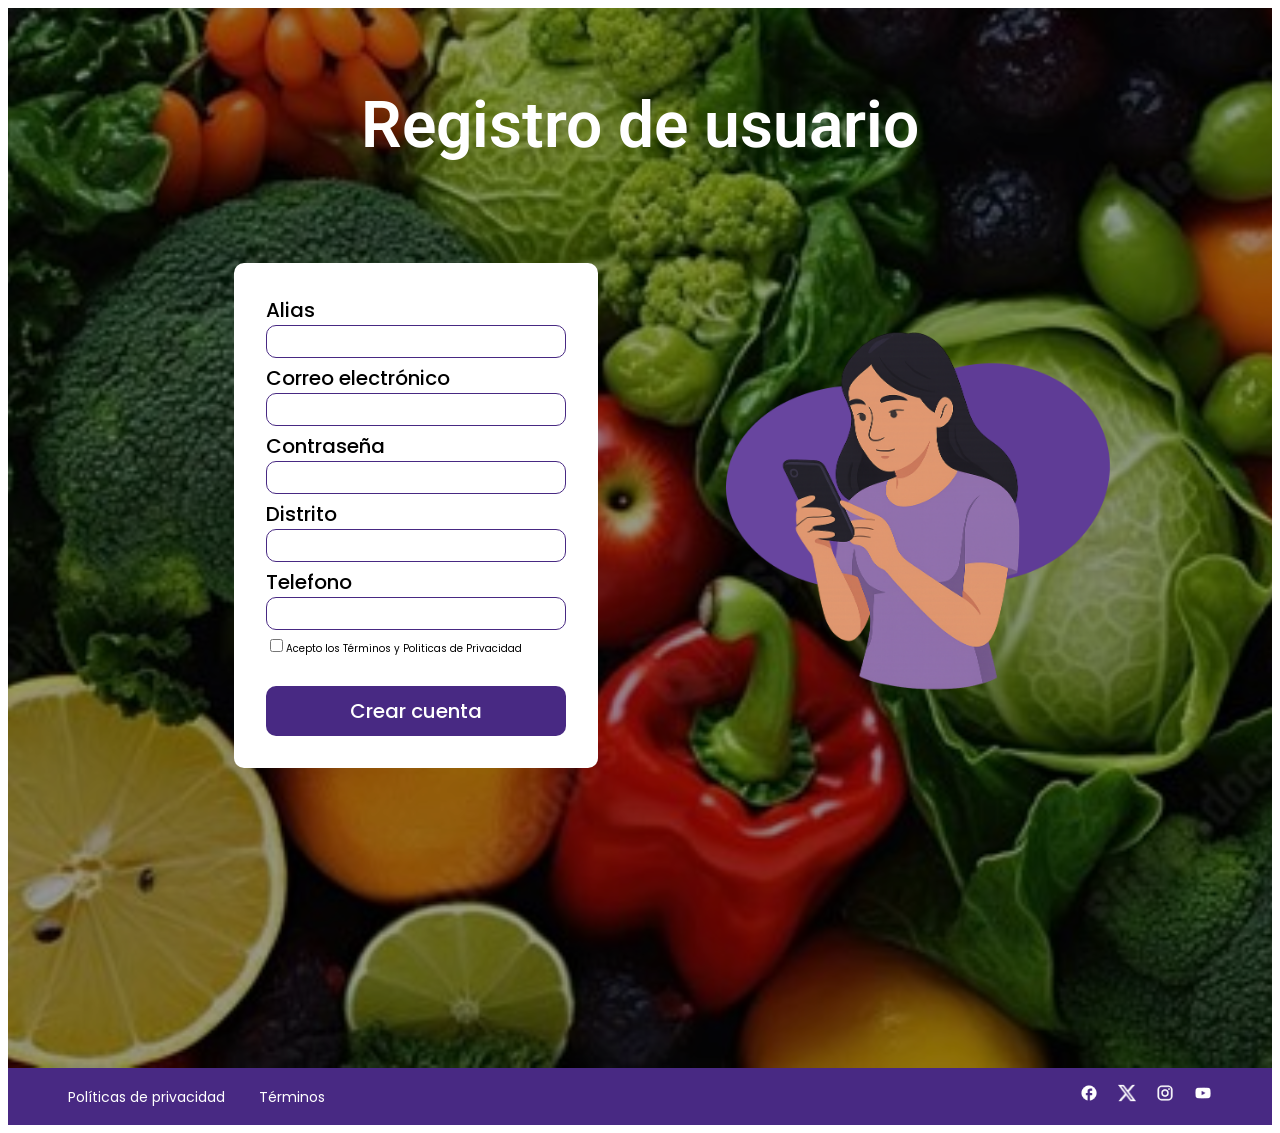
<file: Landing Page/registro/registroUsuario.html>
<!DOCTYPE html>
<html lang="es">
    <head>
        <meta charset="UTF-8">
        <meta name="viewport" content="width=device-width, initial-scale=1.0">
        <title>Ampara</title>
        <link
        href="https://fonts.googleapis.com/css2?family=Roboto:wght@400;700&family=Poppins:wght@400;500;600;700&display=swap"
        rel="stylesheet"
        />
        <link rel="stylesheet" href="styles.css" />
    </head>

        <section class="registro">
            <div class="div-registro">
                <div class="nombre-registro-usuario">Registro de usuario</div>
                <div class="form-imagen">
                    <div class="form">
                        <div class="titulo">
                            <label>Alias</label>
                            <input type="text" class="box">
                        </div>
                        <div class="titulo">
                            <label>Correo electrónico</label>
                            <input type="text" class="box">
                        </div>
                        <div class="titulo">
                            <label>Contraseña</label>
                            <input type="text" class="box">
                        </div>
                        <div class="titulo">
                            <label>Distrito</label>
                            <input type="text" class="box">
                        </div>
                        <div class="titulo">
                            <label>Telefono</label>
                            <input type="text" class="box">
                        </div>
                        <div class = "checkbox">
                            <label class="terminos">
                            <input type="checkbox"/>Acepto los Términos y Politicas de Privacidad</label>
                        </div>
                        <div class="btn">
                            <a href="usuario/index.html" class="btn-crearCuenta">Crear cuenta</a>
                        </div>

                    </div>
                    <div class="reg-img">
                        <img src="img/mujer-inicio.png" alt="imagen">
                    </div>
                </div>
            </div>
        </section>

        

        <footer class="footer">
        <div class="footer-links">
            <a href="politica/politica.html">Políticas de privacidad</a>
            <a href="terminos/terminos.html">Términos</a>
        </div>

        <div class="footer-redes">
            <a href="#"><img src="img/facebook.png" alt="facebook" /></a>
            <a href="#"><img src="img/twitter.png" alt="twitter" /></a>
            <a href="#"><img src="img/instagram.png" alt="instagram" /></a>
            <a href="#"><img src="img/youtube.png" alt="youTube" /></a>
        </div>
        </footer>

    </body>
</html>
</file>
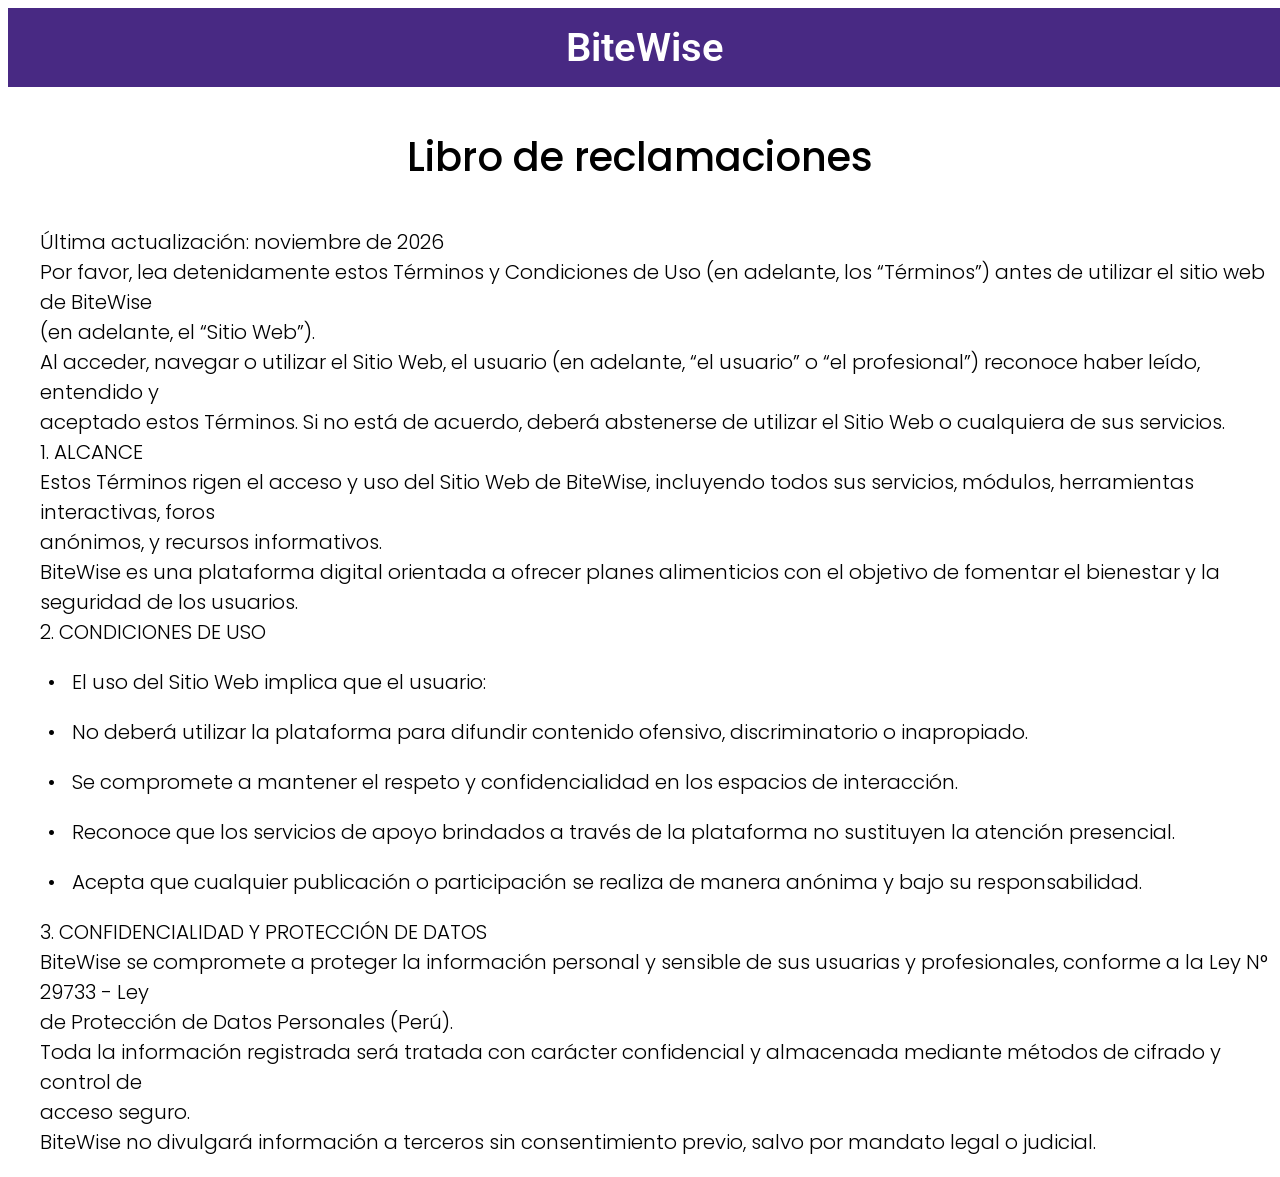
<file: Landing Page/registro/politica/politica.html>
<!DOCTYPE html>
<html lang="es">
  <head>
    <meta charset="UTF-8" />
    <meta name="viewport" content="width=device-width, initial-scale=1.0" />
    <title>BiteWise</title>
    <link
      href="https://fonts.googleapis.com/css2?family=Roboto:wght@400;700&family=Poppins:wght@400;500;600;700&display=swap"
      rel="stylesheet"
    />
    <link rel="stylesheet" href="styles.css" />
  </head>

  <body>
    <nav class="topheader">
      <a href="../registro.html" class="logo">BiteWise</a>
    </nav>

    <section class="seccion-politica">
      <div class = "politica-titulo">
        <p>
          Libro de reclamaciones
        </p>
      </div>
      <div class = "politica-texto">
        <p>
          Última actualización: noviembre de 2026<br>
          Por favor, lea detenidamente estos Términos y Condiciones de Uso (en adelante, los “Términos”) antes de utilizar el sitio web de BiteWise <br>
          (en adelante, el “Sitio Web”). <br>
          Al acceder, navegar o utilizar el Sitio Web, el usuario (en adelante, “el usuario” o “el profesional”) reconoce haber leído, entendido y <br>
          aceptado estos Términos. Si no está de acuerdo, deberá abstenerse de utilizar el Sitio Web o cualquiera de sus servicios.<br>
          1. ALCANCE<br>
          Estos Términos rigen el acceso y uso del Sitio Web de BiteWise, incluyendo todos sus servicios, módulos, herramientas interactivas, foros <br>
          anónimos, y recursos informativos. <br>
          BiteWise es una plataforma digital orientada a ofrecer planes alimenticios con el objetivo de fomentar el bienestar y la seguridad de los usuarios.<br>

          2. CONDICIONES DE USO<br>
        </p>
        <div class = "politica-texto-bullets">
          <p> El uso del Sitio Web implica que el usuario: </p>
          <p>No deberá utilizar la plataforma para difundir contenido ofensivo, discriminatorio o inapropiado.</p>
          <p>Se compromete a mantener el respeto y confidencialidad en los espacios de interacción.</p>
          <p>Reconoce que los servicios de apoyo brindados a través de la plataforma no sustituyen la atención presencial.</p>
          <p>Acepta que cualquier publicación o participación se realiza de manera anónima y bajo su responsabilidad.</p>
        </div>
        <div>
          <p>
            3. CONFIDENCIALIDAD Y PROTECCIÓN DE DATOS<br>
            BiteWise se compromete a proteger la información personal y sensible de sus usuarias y profesionales, conforme a la Ley N° 29733 - Ley <br>
            de Protección de Datos Personales (Perú).<br>
            Toda la información registrada será tratada con carácter confidencial y almacenada mediante métodos de cifrado y control de <br>
            acceso seguro.<br>
            BiteWise no divulgará información a terceros sin consentimiento previo, salvo por mandato legal o judicial.
          </p>
        </div>
      </div>
    </section>

  </body>
</html>
</file>
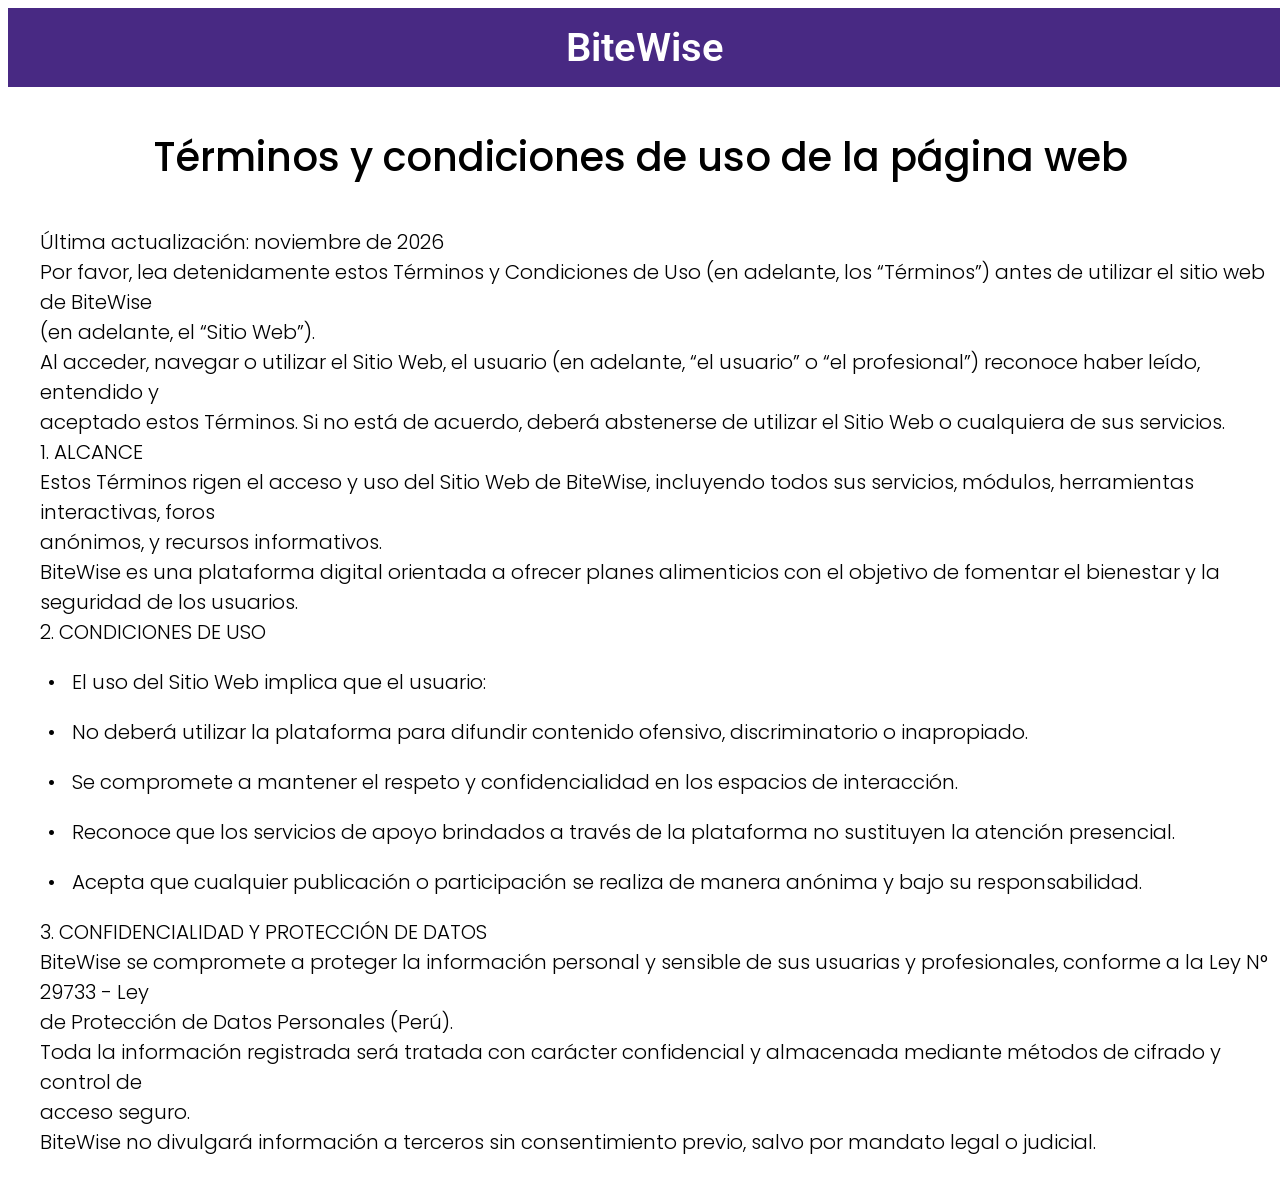
<file: Landing Page/registro/terminos/terminos.html>
<!DOCTYPE html>
<html lang="es">
  <head>
    <meta charset="UTF-8" />
    <meta name="viewport" content="width=device-width, initial-scale=1.0" />
    <title>BiteWise</title>
    <link
      href="https://fonts.googleapis.com/css2?family=Roboto:wght@400;700&family=Poppins:wght@400;500;600;700&display=swap"
      rel="stylesheet"
    />
    <link rel="stylesheet" href="styles.css" />
  </head>

  <body>
    <nav class="topheader">
      <a href="../registro.html" class="logo">BiteWise</a>
    </nav>

    <section class="seccion-terminos">
      <div class = "terminos-titulo">
        <p>
          Términos y condiciones de uso de la página web
        </p>
      </div>
      <div class = "terminos-texto">
        <p>
          Última actualización: noviembre de 2026<br>
          Por favor, lea detenidamente estos Términos y Condiciones de Uso (en adelante, los “Términos”) antes de utilizar el sitio web de BiteWise <br>
          (en adelante, el “Sitio Web”). <br>
          Al acceder, navegar o utilizar el Sitio Web, el usuario (en adelante, “el usuario” o “el profesional”) reconoce haber leído, entendido y <br>
          aceptado estos Términos. Si no está de acuerdo, deberá abstenerse de utilizar el Sitio Web o cualquiera de sus servicios.<br>
          1. ALCANCE<br>
          Estos Términos rigen el acceso y uso del Sitio Web de BiteWise, incluyendo todos sus servicios, módulos, herramientas interactivas, foros <br>
          anónimos, y recursos informativos. <br>
          BiteWise es una plataforma digital orientada a ofrecer planes alimenticios con el objetivo de fomentar el bienestar y la seguridad de los usuarios.<br>

          2. CONDICIONES DE USO<br>
        </p>
        <div class = "terminos-texto-bullets">
          <p> El uso del Sitio Web implica que el usuario: </p>
          <p>No deberá utilizar la plataforma para difundir contenido ofensivo, discriminatorio o inapropiado.</p>
          <p>Se compromete a mantener el respeto y confidencialidad en los espacios de interacción.</p>
          <p>Reconoce que los servicios de apoyo brindados a través de la plataforma no sustituyen la atención presencial.</p>
          <p>Acepta que cualquier publicación o participación se realiza de manera anónima y bajo su responsabilidad.</p>
        </div>
        <div>
          <p>
            3. CONFIDENCIALIDAD Y PROTECCIÓN DE DATOS<br>
            BiteWise se compromete a proteger la información personal y sensible de sus usuarias y profesionales, conforme a la Ley N° 29733 - Ley <br>
            de Protección de Datos Personales (Perú).<br>
            Toda la información registrada será tratada con carácter confidencial y almacenada mediante métodos de cifrado y control de <br>
            acceso seguro.<br>
            BiteWise no divulgará información a terceros sin consentimiento previo, salvo por mandato legal o judicial.
          </p>
        </div>
      </div>
    </section>

  </body>
</html>
</file>
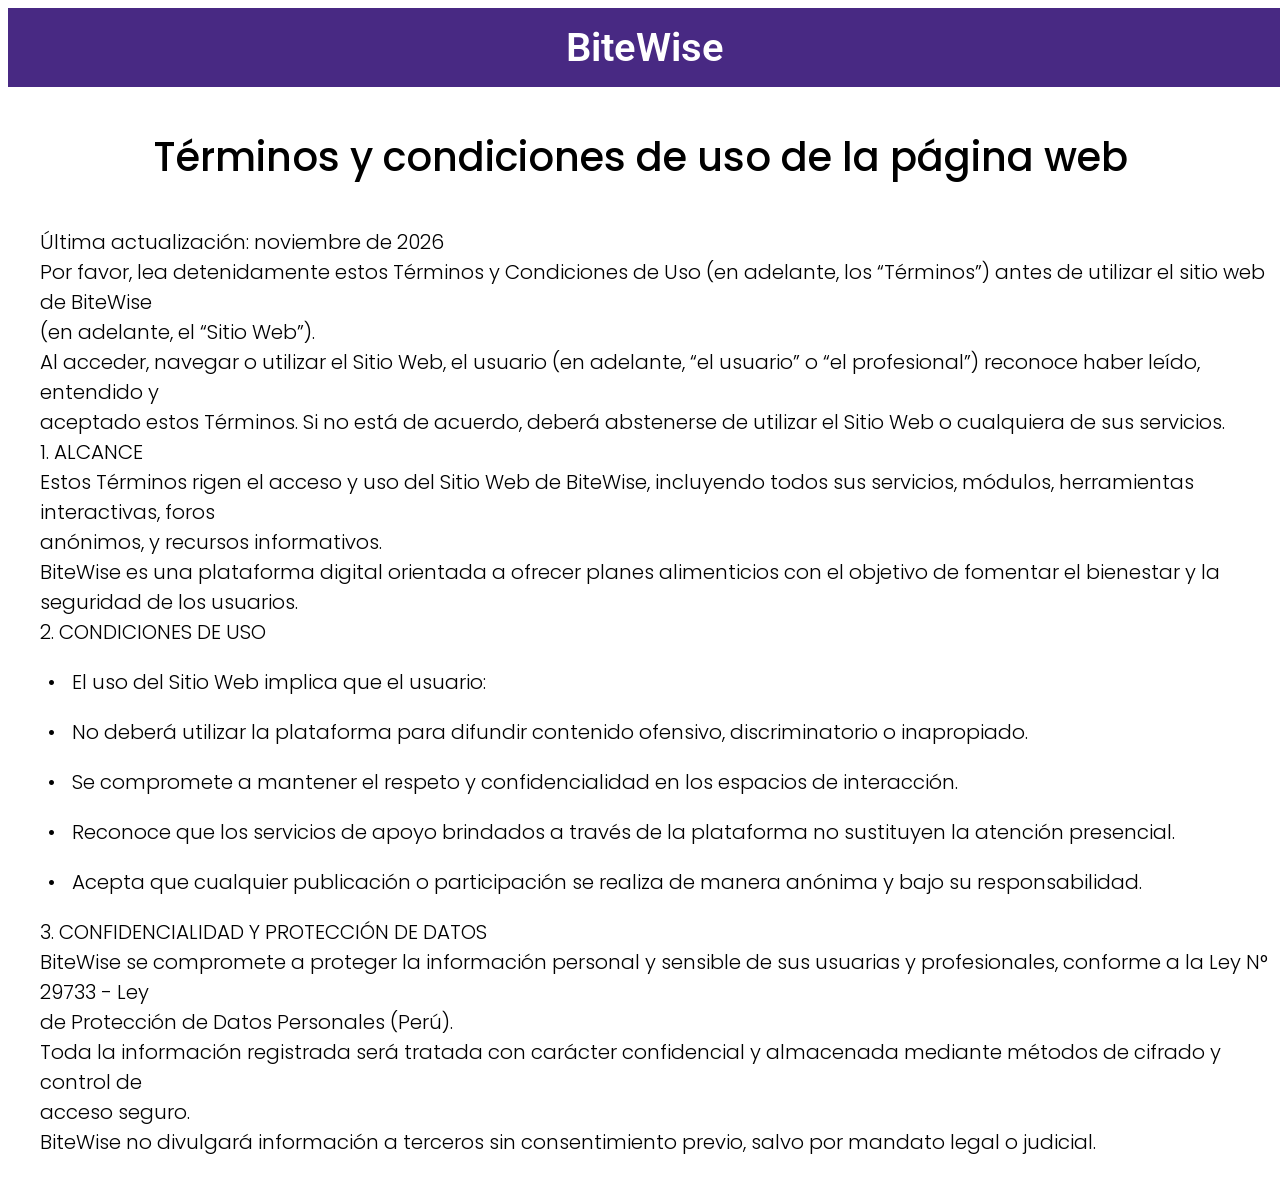
<file: Landing Page/registro/usuario/terminos/terminos.html>
<!DOCTYPE html>
<html lang="es">
  <head>
    <meta charset="UTF-8" />
    <meta name="viewport" content="width=device-width, initial-scale=1.0" />
    <title>BiteWise</title>
    <link
      href="https://fonts.googleapis.com/css2?family=Roboto:wght@400;700&family=Poppins:wght@400;500;600;700&display=swap"
      rel="stylesheet"
    />
    <link rel="stylesheet" href="styles.css" />
  </head>

  <body>
    <nav class="topheader">
      <a href="../index.html" class="logo">BiteWise</a>
    </nav>

    <section class="seccion-terminos">
      <div class = "terminos-titulo">
        <p>
          Términos y condiciones de uso de la página web
        </p>
      </div>
      <div class = "terminos-texto">
        <p>
          Última actualización: noviembre de 2026<br>
          Por favor, lea detenidamente estos Términos y Condiciones de Uso (en adelante, los “Términos”) antes de utilizar el sitio web de BiteWise <br>
          (en adelante, el “Sitio Web”). <br>
          Al acceder, navegar o utilizar el Sitio Web, el usuario (en adelante, “el usuario” o “el profesional”) reconoce haber leído, entendido y <br>
          aceptado estos Términos. Si no está de acuerdo, deberá abstenerse de utilizar el Sitio Web o cualquiera de sus servicios.<br>
          1. ALCANCE<br>
          Estos Términos rigen el acceso y uso del Sitio Web de BiteWise, incluyendo todos sus servicios, módulos, herramientas interactivas, foros <br>
          anónimos, y recursos informativos. <br>
          BiteWise es una plataforma digital orientada a ofrecer planes alimenticios con el objetivo de fomentar el bienestar y la seguridad de los usuarios.<br>

          2. CONDICIONES DE USO<br>
        </p>
        <div class = "terminos-texto-bullets">
          <p> El uso del Sitio Web implica que el usuario: </p>
          <p>No deberá utilizar la plataforma para difundir contenido ofensivo, discriminatorio o inapropiado.</p>
          <p>Se compromete a mantener el respeto y confidencialidad en los espacios de interacción.</p>
          <p>Reconoce que los servicios de apoyo brindados a través de la plataforma no sustituyen la atención presencial.</p>
          <p>Acepta que cualquier publicación o participación se realiza de manera anónima y bajo su responsabilidad.</p>
        </div>
        <div>
          <p>
            3. CONFIDENCIALIDAD Y PROTECCIÓN DE DATOS<br>
            BiteWise se compromete a proteger la información personal y sensible de sus usuarias y profesionales, conforme a la Ley N° 29733 - Ley <br>
            de Protección de Datos Personales (Perú).<br>
            Toda la información registrada será tratada con carácter confidencial y almacenada mediante métodos de cifrado y control de <br>
            acceso seguro.<br>
            BiteWise no divulgará información a terceros sin consentimiento previo, salvo por mandato legal o judicial.
          </p>
        </div>
      </div>
    </section>

  </body>
</html>
</file>
<file: Landing Page/registro/styles.css>
/*PANTALLA REGISTRO*/
.registro {
  background-image: url("../img/fondo2.jpg");
  background-size: cover;
  background-position: center;
  background-color: rgba(0, 0, 0, 0.4);
  background-blend-mode: darken;
  padding: 80px 40px;
  min-height: 100vh;
  align-items: center;
}

.nombre{
  display: flex;
  align-items: center;
  justify-content: center;
  color: rgb(224, 223, 222);
  margin-bottom: 100px;

  font-family: 'Roboto';
  font-style: normal;
  font-weight: 600;
  font-size: 64px;
  line-height: 75px;

}

.cards{
  display: flex;
  align-items: center;
  justify-content: center;
  gap: 20px;
}

.cards a {
  text-decoration: none;
  color: inherit;
  background-color: #264d28;
}


.card {
  display: flex;
  background-color: rgb(221, 212, 212);
  border-radius: 10px;
  width: 500px;
  height: 180px;
  padding: 20px;
  text-align: left;
  font-family: "Poppins", sans-serif;
}

.card-icono {
  border-radius: 12px;
  padding: 5px 5px;
  display: flex;
  align-items: center;
  justify-content: center;
  margin-right: 16px;
}

.card-icono img {
  width: 80px;
  height: 80px;
}

.card-icono1 {
  border-radius: 12px;
  padding: 5px 5px;
  display: flex;
  align-items: center;
  justify-content: center;
  margin-right: 16px;
}

.card-icono1 img {
  width: 60px;
  height: 60px;
}

.card-text h3 {
  margin: 0 0 6px;
  font-size: 24px;
  font-weight: 700;
  color: #000000;
}

.card-text p {
  margin: 0;
  font-size: 12px;
  color: #555555;
}


/*Registro usuario normal*/

.nombre-registro-usuario{
  display: flex;
  align-items: center;
  justify-content: center;
  color: white;
  margin-bottom: 100px;

  font-family: 'Roboto';
  font-style: normal;
  font-weight: 600;
  font-size: 64px;
  line-height: 75px;

}

.form-imagen{
  display: flex;
  align-items: center;
  justify-content: center;
  padding-left: 5rem;
  gap: 8rem;
}

.form{
  width: 300px;
  background-color: white;
  padding-left: 2rem;
  padding-right: 2rem;
  padding-top: 2rem;
  padding-bottom: 2rem;

  border-radius: 10px;
}

.titulo{
  display: flex;
  flex-direction: column;
  margin-bottom: 5px;

  font-family: 'Poppins';
  font-style: normal;
  font-weight: 500;
  font-size: 20px;
  line-height: 30px;
  
  color: #000000;
}

.titulo input{
  border-radius: 10px;
  border: 1px solid #482983;
  padding: 8px;

}

.checkbox {
  font-family: 'Poppins';
  font-style: normal;
  font-weight: 400;
  font-size: 16px;
  line-height: 24px;
  

  color: #000000;
}

.terminos{
  padding: 20px 0px;
  font-size: 10px;
}

.btn-crearCuenta{
  text-decoration: none;
  text-align: center;
  display: flex;
  justify-content: center;
  padding: 10px 10px;
  background-color: #482983;
  color: white;
  margin-top: 25px;
  border-radius: 10px;

  font-family: 'Poppins';
  font-style: normal;
  font-weight: 500;
  font-size: 20px;
  line-height: 30px;

}

.reg-img img {
  width: 25rem;
  height: auto;
}

@media (max-width: 768px) {
  .cards{
    flex-direction: column;
  }

  .card{
    flex-direction: column;
    width: 80%;
    padding-bottom: 3rem;
  }

  .form-imagen{
    flex-direction: column;
    padding-left: 0rem;
  }

  .form-imagen img{
    display: none;
  }

}

/*FOOTER*/
.footer {
  background-color: #482983;
  color: white;
  display: flex;
  justify-content: space-between;
  align-items: center;
  padding: 16px 60px;
  font-family: "Poppins", sans-serif;
}

.footer-links a {
  color: white;
  text-decoration: none;
  margin-right: 30px;
  font-size: 14px;
}

.footer-links a:hover {
  text-decoration: underline;
}

.footer-redes a {
  margin-left: 16px;
  display: inline-block;
}

.footer-redes img {
  width: 18px;
  height: 18px;
}
</file>
<file: Landing Page/registro/politica/styles.css>
/*Header*/
.topheader {
  position: static;
  background-color: #482983;
  width: 100%;
  display: flex;
  align-items: center;
  justify-content: center;
  padding: 1rem 5px;
}

.topheader a {
    color: #ffffff;
    font-family: 'Roboto';
    font-style: normal;
    font-weight: 600;
    font-size: 40px;
    line-height: 47px;
    text-decoration: none;

}

.politica-titulo {
    font-family: 'Poppins';
    font-style: normal;
    font-weight: 500;
    font-size: 40px;
    line-height: 60px;
    text-align: center;

    color: #000000;

}

.politica-texto {
    font-family: 'Poppins';
    font-style: normal;
    font-weight: 300;
    font-size: 20px;
    line-height: 30px;

    color: #000000;
    padding-left: 2rem;
}

.politica-texto-bullets {
    padding-left: 2rem;
    position: relative;
}

.politica-texto-bullets p::before{
    content: "•";
    position: absolute;
    left: 0.5rem;
}
</file>
<file: Landing Page/registro/terminos/styles.css>
/*Header*/
.topheader {
  position: static;
  background-color: #482983;
  width: 100%;
  display: flex;
  align-items: center;
  justify-content: center;
  padding: 1rem 5px;
}

.topheader a {
    color: #ffffff;
    font-family: 'Roboto';
    font-style: normal;
    font-weight: 600;
    font-size: 40px;
    line-height: 47px;
    text-decoration: none;

}

.terminos-titulo {
    font-family: 'Poppins';
    font-style: normal;
    font-weight: 500;
    font-size: 40px;
    line-height: 60px;
    text-align: center;

    color: #000000;

}

.terminos-texto {
    font-family: 'Poppins';
    font-style: normal;
    font-weight: 300;
    font-size: 20px;
    line-height: 30px;

    color: #000000;
    padding-left: 2rem;
}

.terminos-texto-bullets {
    padding-left: 2rem;
    position: relative;
}

.terminos-texto-bullets p::before{
    content: "•";
    position: absolute;
    left: 0.5rem;
}
</file>
<file: Landing Page/registro/usuario/terminos/styles.css>
/*Header*/
.topheader {
  position: static;
  background-color: #482983;
  width: 100%;
  display: flex;
  align-items: center;
  justify-content: center;
  padding: 1rem 5px;
}

.topheader a {
    color: #ffffff;
    font-family: 'Roboto';
    font-style: normal;
    font-weight: 600;
    font-size: 40px;
    line-height: 47px;
    text-decoration: none;

}

.terminos-titulo {
    font-family: 'Poppins';
    font-style: normal;
    font-weight: 500;
    font-size: 40px;
    line-height: 60px;
    text-align: center;

    color: #000000;

}

.terminos-texto {
    font-family: 'Poppins';
    font-style: normal;
    font-weight: 300;
    font-size: 20px;
    line-height: 30px;

    color: #000000;
    padding-left: 2rem;
}

.terminos-texto-bullets {
    padding-left: 2rem;
    position: relative;
}

.terminos-texto-bullets p::before{
    content: "•";
    position: absolute;
    left: 0.5rem;
}
</file>
